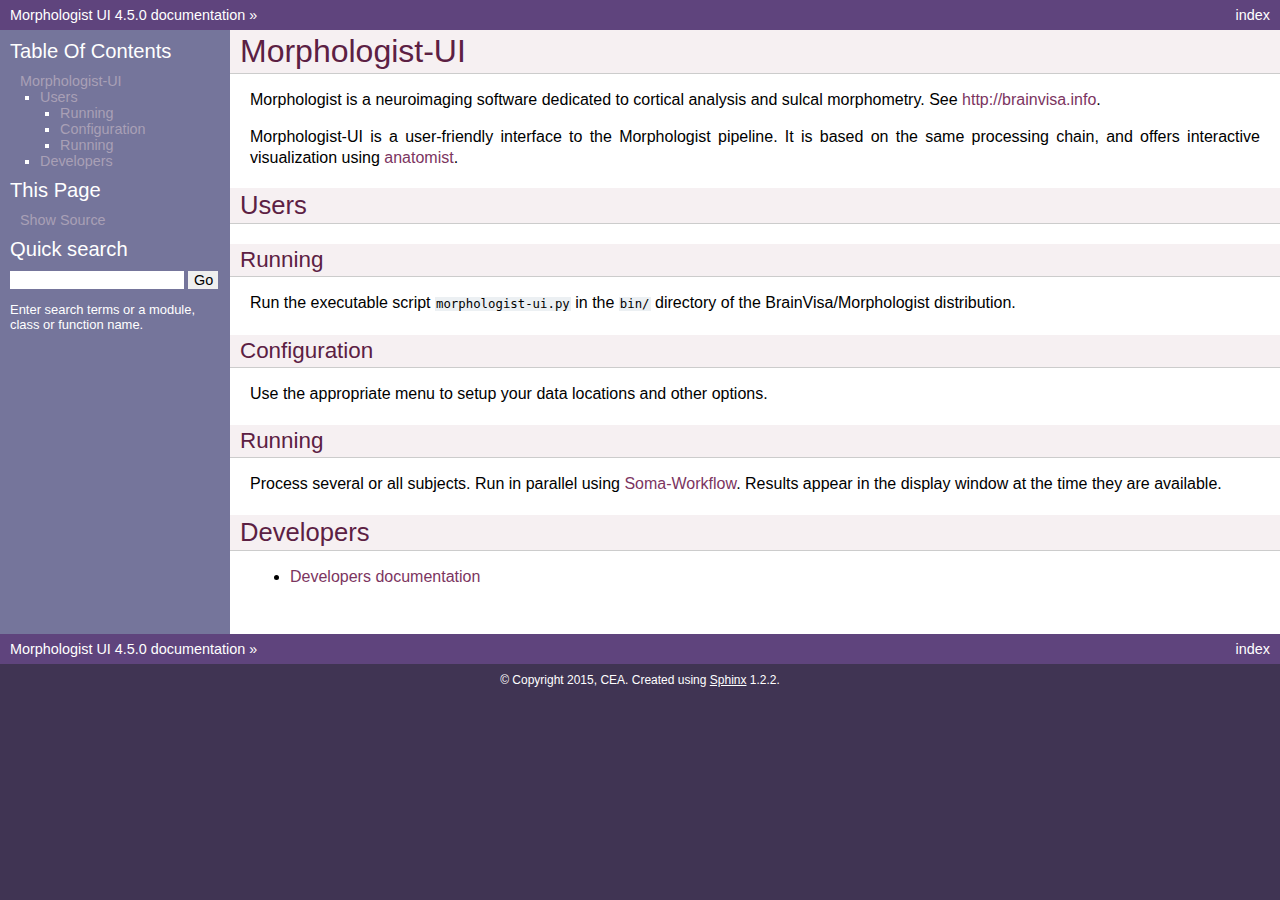
<file: index.html>
<!DOCTYPE html PUBLIC "-//W3C//DTD XHTML 1.0 Transitional//EN"
  "http://www.w3.org/TR/xhtml1/DTD/xhtml1-transitional.dtd">


<html xmlns="http://www.w3.org/1999/xhtml">
  <head>
    <meta http-equiv="Content-Type" content="text/html; charset=utf-8" />
    
    <title>Morphologist-UI &mdash; Morphologist UI 4.5.0 documentation</title>
    
    <link rel="stylesheet" href="_static/custom.css" type="text/css" />
    <link rel="stylesheet" href="_static/pygments.css" type="text/css" />
    
    <script type="text/javascript">
      var DOCUMENTATION_OPTIONS = {
        URL_ROOT:    './',
        VERSION:     '4.5.0',
        COLLAPSE_INDEX: false,
        FILE_SUFFIX: '.html',
        HAS_SOURCE:  true
      };
    </script>
    <script type="text/javascript" src="_static/jquery.js"></script>
    <script type="text/javascript" src="_static/underscore.js"></script>
    <script type="text/javascript" src="_static/doctools.js"></script>
    <link rel="top" title="Morphologist UI 4.5.0 documentation" href="#" /> 
  </head>
  <body>
    <div class="related">
      <h3>Navigation</h3>
      <ul>
        <li class="right" style="margin-right: 10px">
          <a href="genindex.html" title="General Index"
             accesskey="I">index</a></li>
        <li><a href="#">Morphologist UI 4.5.0 documentation</a> &raquo;</li> 
      </ul>
    </div>  

    <div class="document">
      <div class="documentwrapper">
        <div class="bodywrapper">
          <div class="body">
            
  <div class="section" id="morphologist-ui">
<h1>Morphologist-UI<a class="headerlink" href="#morphologist-ui" title="Permalink to this headline">¶</a></h1>
<p>Morphologist is a neuroimaging software dedicated to cortical analysis and sulcal morphometry. See <a class="reference external" href="http://brainvisa.info">http://brainvisa.info</a>.</p>
<p>Morphologist-UI is a user-friendly interface to the Morphologist pipeline. It is based on the same processing chain, and offers interactive visualization using <a class="reference external" href="http://brainvisa.info">anatomist</a>.</p>
<div class="section" id="users">
<h2>Users<a class="headerlink" href="#users" title="Permalink to this headline">¶</a></h2>
<div class="section" id="running">
<h3>Running<a class="headerlink" href="#running" title="Permalink to this headline">¶</a></h3>
<p>Run the executable script <tt class="docutils literal"><span class="pre">morphologist-ui.py</span></tt> in the <tt class="docutils literal"><span class="pre">bin/</span></tt> directory of the BrainVisa/Morphologist distribution.</p>
</div>
<div class="section" id="configuration">
<h3>Configuration<a class="headerlink" href="#configuration" title="Permalink to this headline">¶</a></h3>
<p>Use the appropriate menu to setup your data locations and other options.</p>
</div>
<div class="section" id="id1">
<h3>Running<a class="headerlink" href="#id1" title="Permalink to this headline">¶</a></h3>
<p>Process several or all subjects. Run in parallel using <a class="reference external" href="../../soma-workflow-2.7/sphinx/index.html">Soma-Workflow</a>.
Results appear in the display window at the time they are available.</p>
</div>
</div>
<div class="section" id="developers">
<h2>Developers<a class="headerlink" href="#developers" title="Permalink to this headline">¶</a></h2>
<ul class="simple">
<li><a class="reference external" href="dev_doc/index.html">Developers documentation</a></li>
</ul>
<div class="toctree-wrapper compound">
</div>
</div>
</div>


          </div>
        </div>
      </div>
      <div class="sphinxsidebar">
        <div class="sphinxsidebarwrapper">
  <h3><a href="#">Table Of Contents</a></h3>
  <ul>
<li><a class="reference internal" href="#">Morphologist-UI</a><ul>
<li><a class="reference internal" href="#users">Users</a><ul>
<li><a class="reference internal" href="#running">Running</a></li>
<li><a class="reference internal" href="#configuration">Configuration</a></li>
<li><a class="reference internal" href="#id1">Running</a></li>
</ul>
</li>
<li><a class="reference internal" href="#developers">Developers</a></li>
</ul>
</li>
</ul>

  <h3>This Page</h3>
  <ul class="this-page-menu">
    <li><a href="_sources/index.txt"
           rel="nofollow">Show Source</a></li>
  </ul>
<div id="searchbox" style="display: none">
  <h3>Quick search</h3>
    <form class="search" action="search.html" method="get">
      <input type="text" name="q" />
      <input type="submit" value="Go" />
      <input type="hidden" name="check_keywords" value="yes" />
      <input type="hidden" name="area" value="default" />
    </form>
    <p class="searchtip" style="font-size: 90%">
    Enter search terms or a module, class or function name.
    </p>
</div>
<script type="text/javascript">$('#searchbox').show(0);</script>
        </div>
      </div>
      <div class="clearer"></div>
    </div>
    <div class="related">
      <h3>Navigation</h3>
      <ul>
        <li class="right" style="margin-right: 10px">
          <a href="genindex.html" title="General Index"
             >index</a></li>
        <li><a href="#">Morphologist UI 4.5.0 documentation</a> &raquo;</li> 
      </ul>
    </div>
    <div class="footer">
        &copy; Copyright 2015, CEA.
      Created using <a href="http://sphinx-doc.org/">Sphinx</a> 1.2.2.
    </div>
  </body>
</html>
</file>
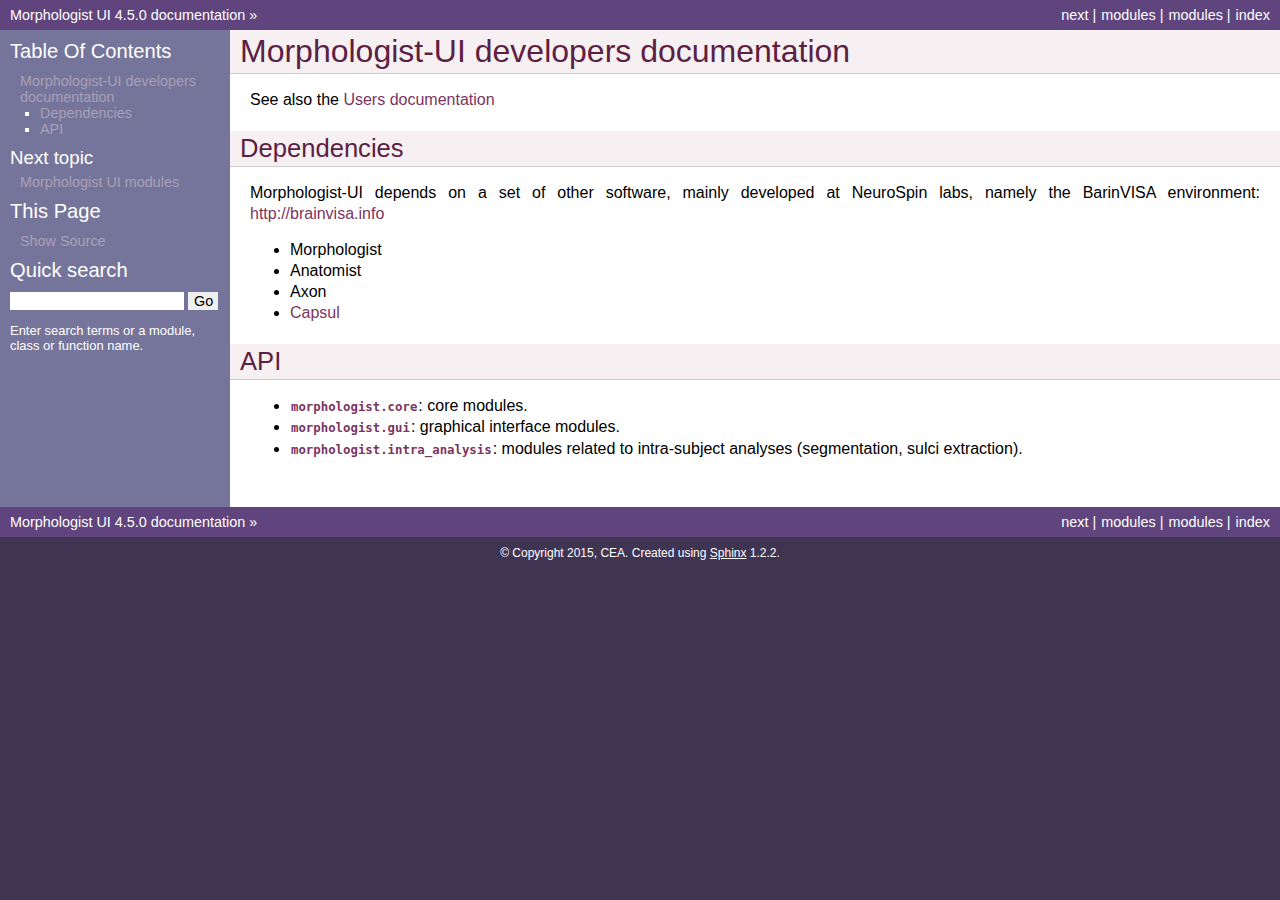
<file: dev_doc/index.html>
<!DOCTYPE html PUBLIC "-//W3C//DTD XHTML 1.0 Transitional//EN"
  "http://www.w3.org/TR/xhtml1/DTD/xhtml1-transitional.dtd">


<html xmlns="http://www.w3.org/1999/xhtml">
  <head>
    <meta http-equiv="Content-Type" content="text/html; charset=utf-8" />
    
    <title>Morphologist-UI developers documentation &mdash; Morphologist UI 4.5.0 documentation</title>
    
    <link rel="stylesheet" href="_static/custom.css" type="text/css" />
    <link rel="stylesheet" href="_static/pygments.css" type="text/css" />
    
    <script type="text/javascript">
      var DOCUMENTATION_OPTIONS = {
        URL_ROOT:    './',
        VERSION:     '4.5.0',
        COLLAPSE_INDEX: false,
        FILE_SUFFIX: '.html',
        HAS_SOURCE:  true
      };
    </script>
    <script type="text/javascript" src="_static/jquery.js"></script>
    <script type="text/javascript" src="_static/underscore.js"></script>
    <script type="text/javascript" src="_static/doctools.js"></script>
    <link rel="top" title="Morphologist UI 4.5.0 documentation" href="#" />
    <link rel="next" title="Morphologist UI modules" href="core_api.html" /> 
  </head>
  <body>
    <div class="related">
      <h3>Navigation</h3>
      <ul>
        <li class="right" style="margin-right: 10px">
          <a href="genindex.html" title="General Index"
             accesskey="I">index</a></li>
        <li class="right" >
          <a href="py-modindex.html" title="Python Module Index"
             >modules</a> |</li>
        <li class="right" >
          <a href="np-modindex.html" title="Python Module Index"
             >modules</a> |</li>
        <li class="right" >
          <a href="core_api.html" title="Morphologist UI modules"
             accesskey="N">next</a> |</li>
        <li><a href="#">Morphologist UI 4.5.0 documentation</a> &raquo;</li> 
      </ul>
    </div>  

    <div class="document">
      <div class="documentwrapper">
        <div class="bodywrapper">
          <div class="body">
            
  <div class="section" id="morphologist-ui-developers-documentation">
<h1>Morphologist-UI developers documentation<a class="headerlink" href="#morphologist-ui-developers-documentation" title="Permalink to this headline">¶</a></h1>
<p>See also the <a class="reference external" href="../index.html">Users documentation</a></p>
<div class="section" id="dependencies">
<h2>Dependencies<a class="headerlink" href="#dependencies" title="Permalink to this headline">¶</a></h2>
<p>Morphologist-UI depends on a set of other software, mainly developed at NeuroSpin labs, namely the BarinVISA environment: <a class="reference external" href="http://brainvisa.info">http://brainvisa.info</a></p>
<ul class="simple">
<li>Morphologist</li>
<li>Anatomist</li>
<li>Axon</li>
<li><a class="reference external" href="https://github.com/neurospin/capsul">Capsul</a></li>
</ul>
</div>
<div class="section" id="api">
<h2>API<a class="headerlink" href="#api" title="Permalink to this headline">¶</a></h2>
<ul class="simple">
<li><a class="reference internal" href="core_api.html#module-morphologist.core" title="morphologist.core"><tt class="xref py py-mod docutils literal"><span class="pre">morphologist.core</span></tt></a>: core modules.</li>
<li><a class="reference internal" href="core_api.html#module-morphologist.gui" title="morphologist.gui"><tt class="xref py py-mod docutils literal"><span class="pre">morphologist.gui</span></tt></a>: graphical interface modules.</li>
<li><a class="reference internal" href="core_api.html#module-morphologist.intra_analysis" title="morphologist.intra_analysis"><tt class="xref py py-mod docutils literal"><span class="pre">morphologist.intra_analysis</span></tt></a>: modules related to intra-subject analyses (segmentation, sulci extraction).</li>
</ul>
<div class="toctree-wrapper compound">
</div>
</div>
</div>


          </div>
        </div>
      </div>
      <div class="sphinxsidebar">
        <div class="sphinxsidebarwrapper">
  <h3><a href="#">Table Of Contents</a></h3>
  <ul>
<li><a class="reference internal" href="#">Morphologist-UI developers documentation</a><ul>
<li><a class="reference internal" href="#dependencies">Dependencies</a></li>
<li><a class="reference internal" href="#api">API</a></li>
</ul>
</li>
</ul>

  <h4>Next topic</h4>
  <p class="topless"><a href="core_api.html"
                        title="next chapter">Morphologist UI modules</a></p>
  <h3>This Page</h3>
  <ul class="this-page-menu">
    <li><a href="_sources/index.txt"
           rel="nofollow">Show Source</a></li>
  </ul>
<div id="searchbox" style="display: none">
  <h3>Quick search</h3>
    <form class="search" action="search.html" method="get">
      <input type="text" name="q" />
      <input type="submit" value="Go" />
      <input type="hidden" name="check_keywords" value="yes" />
      <input type="hidden" name="area" value="default" />
    </form>
    <p class="searchtip" style="font-size: 90%">
    Enter search terms or a module, class or function name.
    </p>
</div>
<script type="text/javascript">$('#searchbox').show(0);</script>
        </div>
      </div>
      <div class="clearer"></div>
    </div>
    <div class="related">
      <h3>Navigation</h3>
      <ul>
        <li class="right" style="margin-right: 10px">
          <a href="genindex.html" title="General Index"
             >index</a></li>
        <li class="right" >
          <a href="py-modindex.html" title="Python Module Index"
             >modules</a> |</li>
        <li class="right" >
          <a href="np-modindex.html" title="Python Module Index"
             >modules</a> |</li>
        <li class="right" >
          <a href="core_api.html" title="Morphologist UI modules"
             >next</a> |</li>
        <li><a href="#">Morphologist UI 4.5.0 documentation</a> &raquo;</li> 
      </ul>
    </div>
    <div class="footer">
        &copy; Copyright 2015, CEA.
      Created using <a href="http://sphinx-doc.org/">Sphinx</a> 1.2.2.
    </div>
  </body>
</html>
</file>
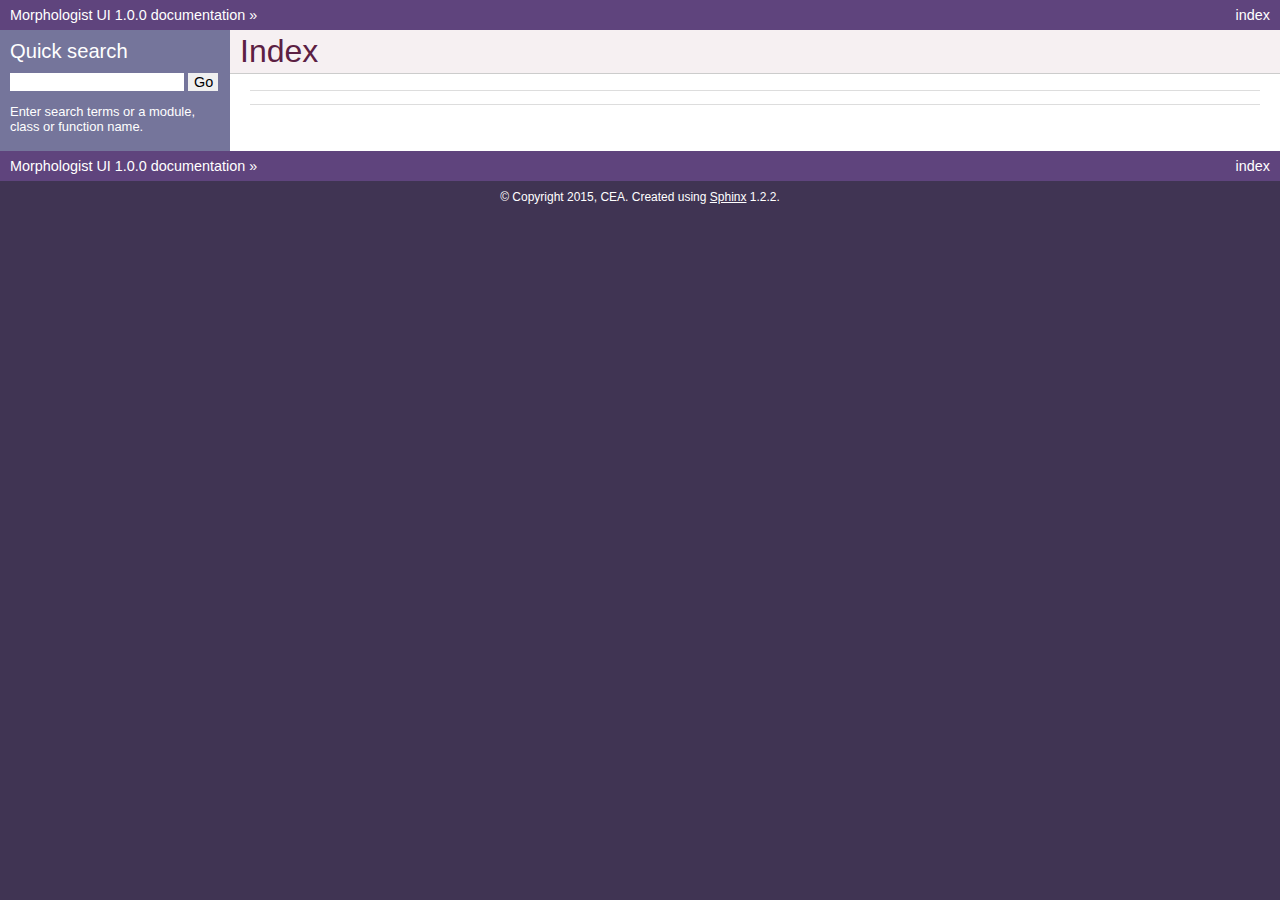
<file: genindex.html>
<!DOCTYPE html PUBLIC "-//W3C//DTD XHTML 1.0 Transitional//EN"
  "http://www.w3.org/TR/xhtml1/DTD/xhtml1-transitional.dtd">


<html xmlns="http://www.w3.org/1999/xhtml">
  <head>
    <meta http-equiv="Content-Type" content="text/html; charset=utf-8" />
    
    <title>Index &mdash; Morphologist UI 1.0.0 documentation</title>
    
    <link rel="stylesheet" href="_static/custom.css" type="text/css" />
    <link rel="stylesheet" href="_static/pygments.css" type="text/css" />
    
    <script type="text/javascript">
      var DOCUMENTATION_OPTIONS = {
        URL_ROOT:    './',
        VERSION:     '1.0.0',
        COLLAPSE_INDEX: false,
        FILE_SUFFIX: '.html',
        HAS_SOURCE:  true
      };
    </script>
    <script type="text/javascript" src="_static/jquery.js"></script>
    <script type="text/javascript" src="_static/underscore.js"></script>
    <script type="text/javascript" src="_static/doctools.js"></script>
    <link rel="top" title="Morphologist UI 1.0.0 documentation" href="index.html" /> 
  </head>
  <body>
    <div class="related">
      <h3>Navigation</h3>
      <ul>
        <li class="right" style="margin-right: 10px">
          <a href="#" title="General Index"
             accesskey="I">index</a></li>
        <li><a href="index.html">Morphologist UI 1.0.0 documentation</a> &raquo;</li> 
      </ul>
    </div>  

    <div class="document">
      <div class="documentwrapper">
        <div class="bodywrapper">
          <div class="body">
            

<h1 id="index">Index</h1>

<div class="genindex-jumpbox">
 
</div>


          </div>
        </div>
      </div>
      <div class="sphinxsidebar">
        <div class="sphinxsidebarwrapper">

   

<div id="searchbox" style="display: none">
  <h3>Quick search</h3>
    <form class="search" action="search.html" method="get">
      <input type="text" name="q" />
      <input type="submit" value="Go" />
      <input type="hidden" name="check_keywords" value="yes" />
      <input type="hidden" name="area" value="default" />
    </form>
    <p class="searchtip" style="font-size: 90%">
    Enter search terms or a module, class or function name.
    </p>
</div>
<script type="text/javascript">$('#searchbox').show(0);</script>
        </div>
      </div>
      <div class="clearer"></div>
    </div>
    <div class="related">
      <h3>Navigation</h3>
      <ul>
        <li class="right" style="margin-right: 10px">
          <a href="#" title="General Index"
             >index</a></li>
        <li><a href="index.html">Morphologist UI 1.0.0 documentation</a> &raquo;</li> 
      </ul>
    </div>
    <div class="footer">
        &copy; Copyright 2015, CEA.
      Created using <a href="http://sphinx-doc.org/">Sphinx</a> 1.2.2.
    </div>
  </body>
</html>
</file>
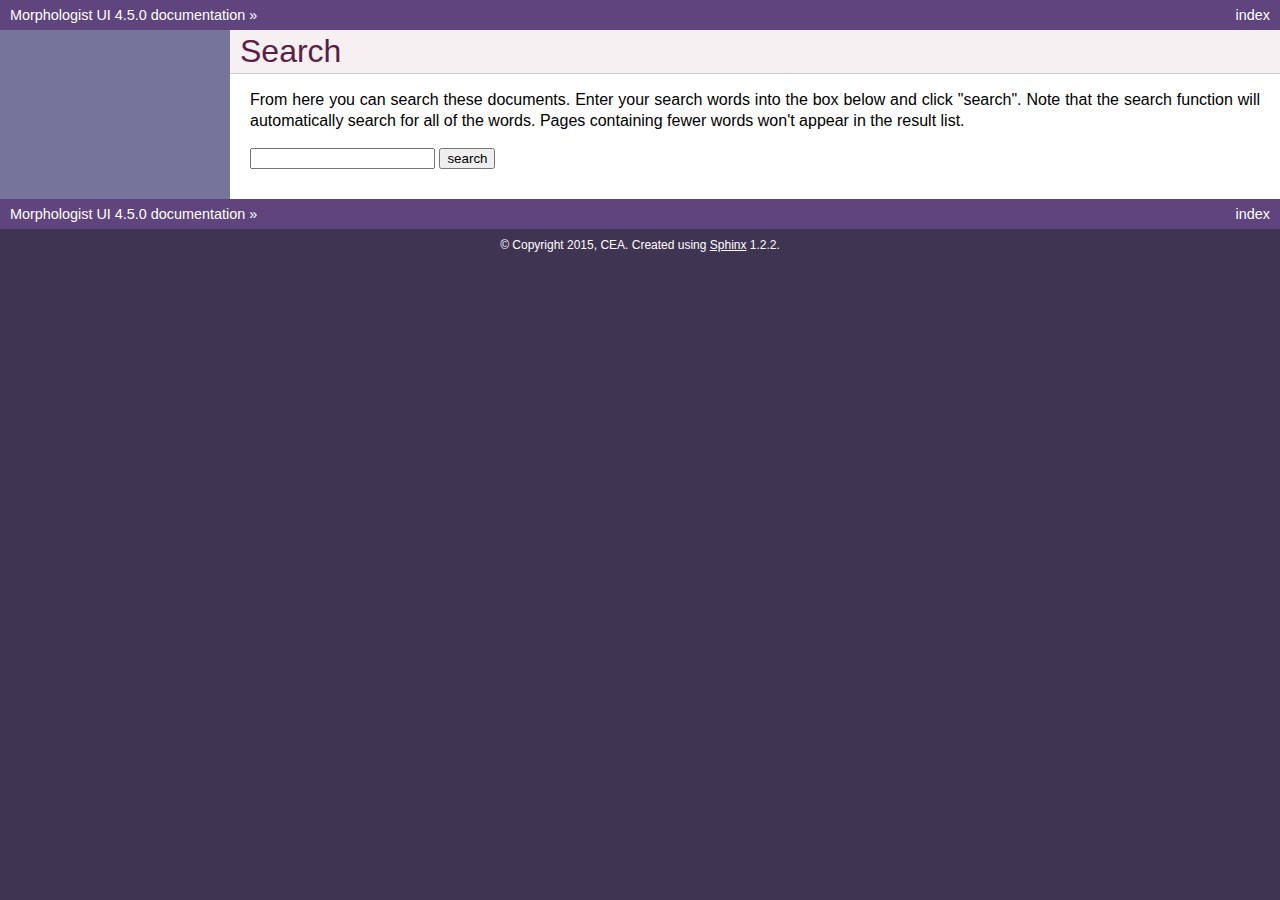
<file: search.html>
<!DOCTYPE html PUBLIC "-//W3C//DTD XHTML 1.0 Transitional//EN"
  "http://www.w3.org/TR/xhtml1/DTD/xhtml1-transitional.dtd">


<html xmlns="http://www.w3.org/1999/xhtml">
  <head>
    <meta http-equiv="Content-Type" content="text/html; charset=utf-8" />
    
    <title>Search &mdash; Morphologist UI 4.5.0 documentation</title>
    
    <link rel="stylesheet" href="_static/custom.css" type="text/css" />
    <link rel="stylesheet" href="_static/pygments.css" type="text/css" />
    
    <script type="text/javascript">
      var DOCUMENTATION_OPTIONS = {
        URL_ROOT:    './',
        VERSION:     '4.5.0',
        COLLAPSE_INDEX: false,
        FILE_SUFFIX: '.html',
        HAS_SOURCE:  true
      };
    </script>
    <script type="text/javascript" src="_static/jquery.js"></script>
    <script type="text/javascript" src="_static/underscore.js"></script>
    <script type="text/javascript" src="_static/doctools.js"></script>
    <script type="text/javascript" src="_static/searchtools.js"></script>
    <link rel="top" title="Morphologist UI 4.5.0 documentation" href="index.html" />
  <script type="text/javascript">
    jQuery(function() { Search.loadIndex("searchindex.js"); });
  </script>
  
  <script type="text/javascript" id="searchindexloader"></script>
   

  </head>
  <body>
    <div class="related">
      <h3>Navigation</h3>
      <ul>
        <li class="right" style="margin-right: 10px">
          <a href="genindex.html" title="General Index"
             accesskey="I">index</a></li>
        <li><a href="index.html">Morphologist UI 4.5.0 documentation</a> &raquo;</li> 
      </ul>
    </div>  

    <div class="document">
      <div class="documentwrapper">
        <div class="bodywrapper">
          <div class="body">
            
  <h1 id="search-documentation">Search</h1>
  <div id="fallback" class="admonition warning">
  <script type="text/javascript">$('#fallback').hide();</script>
  <p>
    Please activate JavaScript to enable the search
    functionality.
  </p>
  </div>
  <p>
    From here you can search these documents. Enter your search
    words into the box below and click "search". Note that the search
    function will automatically search for all of the words. Pages
    containing fewer words won't appear in the result list.
  </p>
  <form action="" method="get">
    <input type="text" name="q" value="" />
    <input type="submit" value="search" />
    <span id="search-progress" style="padding-left: 10px"></span>
  </form>
  
  <div id="search-results">
  
  </div>

          </div>
        </div>
      </div>
      <div class="sphinxsidebar">
        <div class="sphinxsidebarwrapper">
        </div>
      </div>
      <div class="clearer"></div>
    </div>
    <div class="related">
      <h3>Navigation</h3>
      <ul>
        <li class="right" style="margin-right: 10px">
          <a href="genindex.html" title="General Index"
             >index</a></li>
        <li><a href="index.html">Morphologist UI 4.5.0 documentation</a> &raquo;</li> 
      </ul>
    </div>
    <div class="footer">
        &copy; Copyright 2015, CEA.
      Created using <a href="http://sphinx-doc.org/">Sphinx</a> 1.2.2.
    </div>
  </body>
</html>
</file>
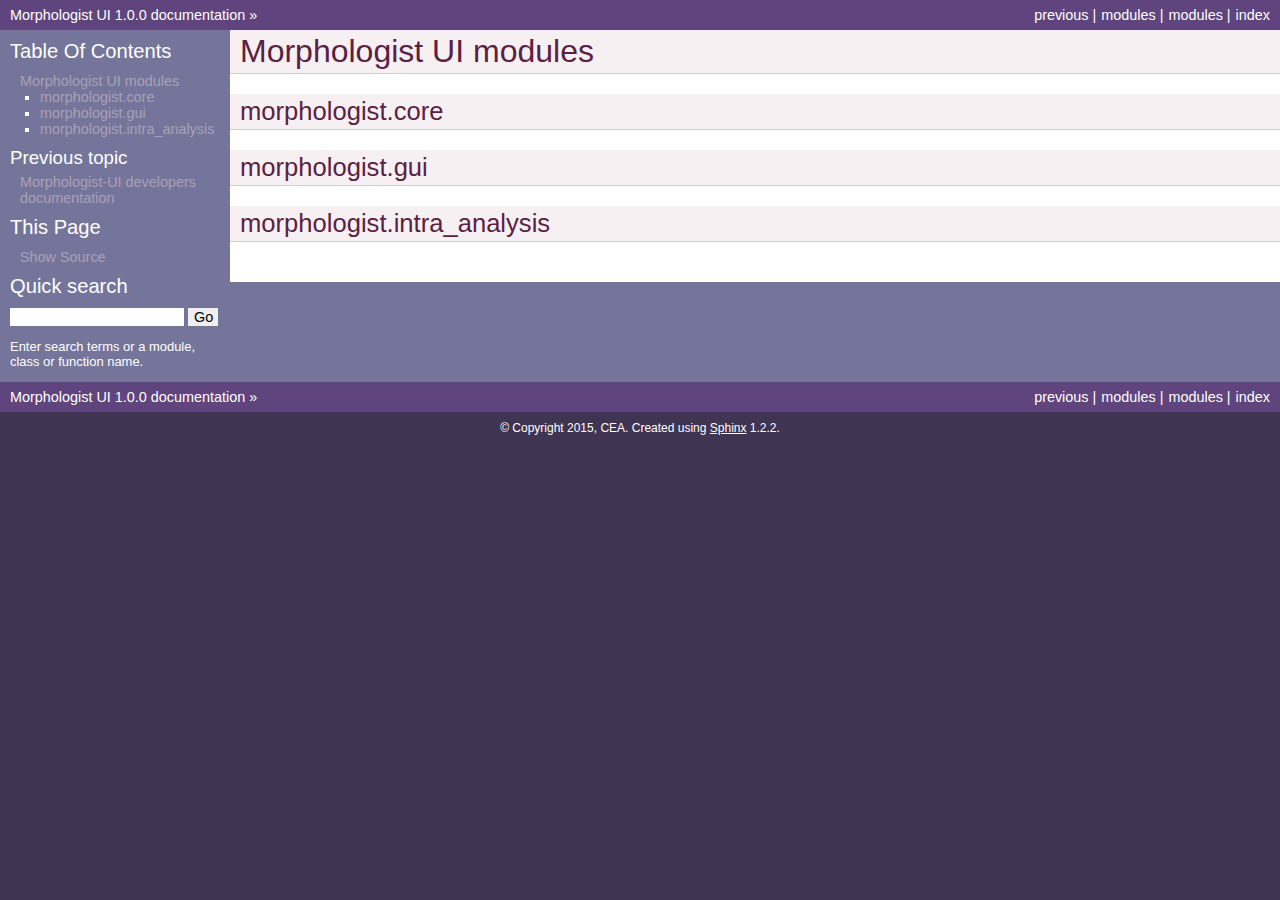
<file: dev_doc/core_api.html>
<!DOCTYPE html PUBLIC "-//W3C//DTD XHTML 1.0 Transitional//EN"
  "http://www.w3.org/TR/xhtml1/DTD/xhtml1-transitional.dtd">


<html xmlns="http://www.w3.org/1999/xhtml">
  <head>
    <meta http-equiv="Content-Type" content="text/html; charset=utf-8" />
    
    <title>Morphologist UI modules &mdash; Morphologist UI 1.0.0 documentation</title>
    
    <link rel="stylesheet" href="_static/custom.css" type="text/css" />
    <link rel="stylesheet" href="_static/pygments.css" type="text/css" />
    
    <script type="text/javascript">
      var DOCUMENTATION_OPTIONS = {
        URL_ROOT:    './',
        VERSION:     '1.0.0',
        COLLAPSE_INDEX: false,
        FILE_SUFFIX: '.html',
        HAS_SOURCE:  true
      };
    </script>
    <script type="text/javascript" src="_static/jquery.js"></script>
    <script type="text/javascript" src="_static/underscore.js"></script>
    <script type="text/javascript" src="_static/doctools.js"></script>
    <link rel="top" title="Morphologist UI 1.0.0 documentation" href="index.html" />
    <link rel="prev" title="Morphologist-UI developers documentation" href="index.html" /> 
  </head>
  <body>
    <div class="related">
      <h3>Navigation</h3>
      <ul>
        <li class="right" style="margin-right: 10px">
          <a href="genindex.html" title="General Index"
             accesskey="I">index</a></li>
        <li class="right" >
          <a href="py-modindex.html" title="Python Module Index"
             >modules</a> |</li>
        <li class="right" >
          <a href="np-modindex.html" title="Python Module Index"
             >modules</a> |</li>
        <li class="right" >
          <a href="index.html" title="Morphologist-UI developers documentation"
             accesskey="P">previous</a> |</li>
        <li><a href="index.html">Morphologist UI 1.0.0 documentation</a> &raquo;</li> 
      </ul>
    </div>  

    <div class="document">
      <div class="documentwrapper">
        <div class="bodywrapper">
          <div class="body">
            
  <div class="section" id="morphologist-ui-modules">
<h1>Morphologist UI modules<a class="headerlink" href="#morphologist-ui-modules" title="Permalink to this headline">¶</a></h1>
<div class="section" id="module-morphologist.core">
<span id="morphologist-core"></span><h2>morphologist.core<a class="headerlink" href="#module-morphologist.core" title="Permalink to this headline">¶</a></h2>
</div>
<div class="section" id="module-morphologist.gui">
<span id="morphologist-gui"></span><h2>morphologist.gui<a class="headerlink" href="#module-morphologist.gui" title="Permalink to this headline">¶</a></h2>
</div>
<div class="section" id="module-morphologist.intra_analysis">
<span id="morphologist-intra-analysis"></span><h2>morphologist.intra_analysis<a class="headerlink" href="#module-morphologist.intra_analysis" title="Permalink to this headline">¶</a></h2>
</div>
</div>


          </div>
        </div>
      </div>
      <div class="sphinxsidebar">
        <div class="sphinxsidebarwrapper">
  <h3><a href="index.html">Table Of Contents</a></h3>
  <ul>
<li><a class="reference internal" href="#">Morphologist UI modules</a><ul>
<li><a class="reference internal" href="#module-morphologist.core">morphologist.core</a></li>
<li><a class="reference internal" href="#module-morphologist.gui">morphologist.gui</a></li>
<li><a class="reference internal" href="#module-morphologist.intra_analysis">morphologist.intra_analysis</a></li>
</ul>
</li>
</ul>

  <h4>Previous topic</h4>
  <p class="topless"><a href="index.html"
                        title="previous chapter">Morphologist-UI developers documentation</a></p>
  <h3>This Page</h3>
  <ul class="this-page-menu">
    <li><a href="_sources/core_api.txt"
           rel="nofollow">Show Source</a></li>
  </ul>
<div id="searchbox" style="display: none">
  <h3>Quick search</h3>
    <form class="search" action="search.html" method="get">
      <input type="text" name="q" />
      <input type="submit" value="Go" />
      <input type="hidden" name="check_keywords" value="yes" />
      <input type="hidden" name="area" value="default" />
    </form>
    <p class="searchtip" style="font-size: 90%">
    Enter search terms or a module, class or function name.
    </p>
</div>
<script type="text/javascript">$('#searchbox').show(0);</script>
        </div>
      </div>
      <div class="clearer"></div>
    </div>
    <div class="related">
      <h3>Navigation</h3>
      <ul>
        <li class="right" style="margin-right: 10px">
          <a href="genindex.html" title="General Index"
             >index</a></li>
        <li class="right" >
          <a href="py-modindex.html" title="Python Module Index"
             >modules</a> |</li>
        <li class="right" >
          <a href="np-modindex.html" title="Python Module Index"
             >modules</a> |</li>
        <li class="right" >
          <a href="index.html" title="Morphologist-UI developers documentation"
             >previous</a> |</li>
        <li><a href="index.html">Morphologist UI 1.0.0 documentation</a> &raquo;</li> 
      </ul>
    </div>
    <div class="footer">
        &copy; Copyright 2015, CEA.
      Created using <a href="http://sphinx-doc.org/">Sphinx</a> 1.2.2.
    </div>
  </body>
</html>
</file>
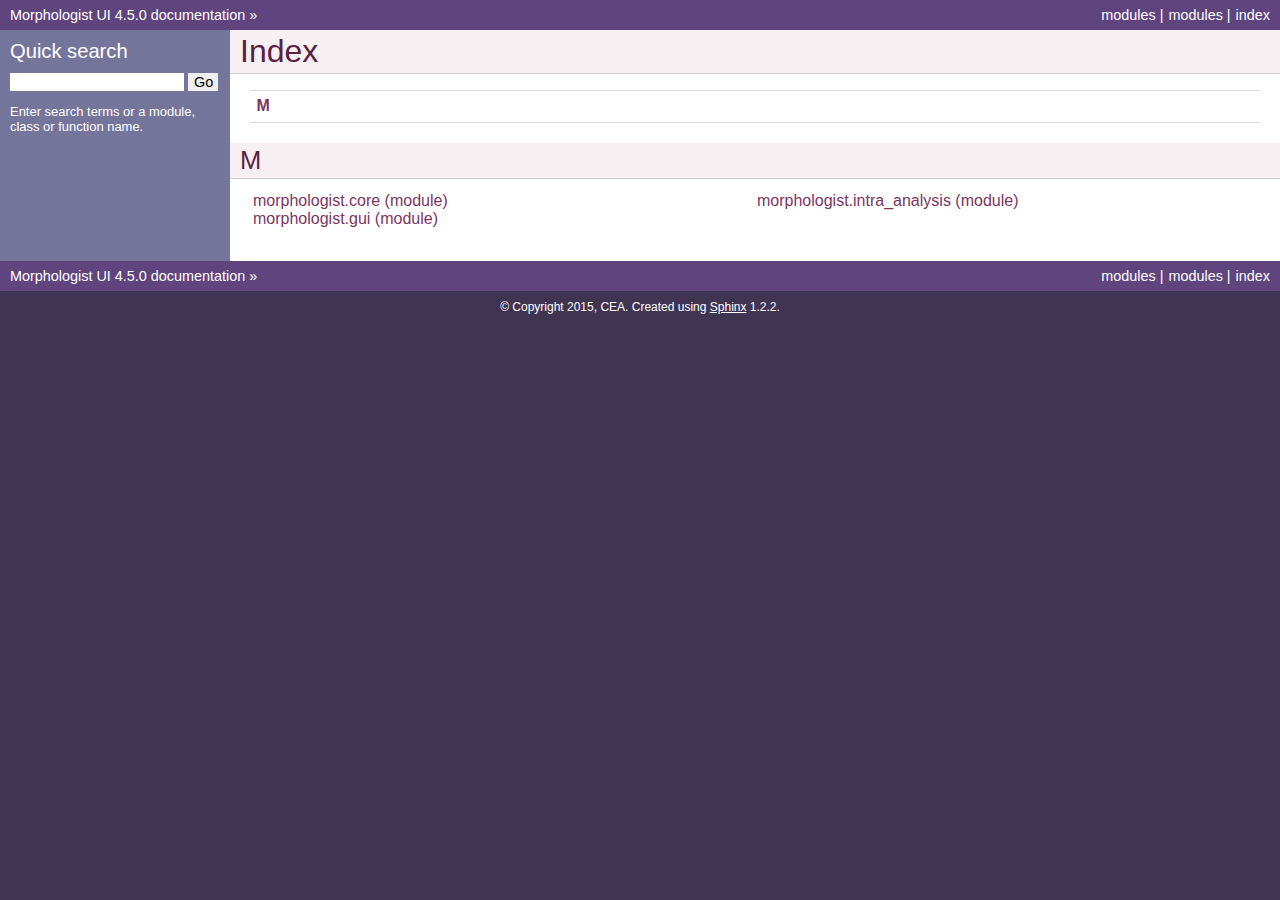
<file: dev_doc/genindex.html>
<!DOCTYPE html PUBLIC "-//W3C//DTD XHTML 1.0 Transitional//EN"
  "http://www.w3.org/TR/xhtml1/DTD/xhtml1-transitional.dtd">


<html xmlns="http://www.w3.org/1999/xhtml">
  <head>
    <meta http-equiv="Content-Type" content="text/html; charset=utf-8" />
    
    <title>Index &mdash; Morphologist UI 4.5.0 documentation</title>
    
    <link rel="stylesheet" href="_static/custom.css" type="text/css" />
    <link rel="stylesheet" href="_static/pygments.css" type="text/css" />
    
    <script type="text/javascript">
      var DOCUMENTATION_OPTIONS = {
        URL_ROOT:    './',
        VERSION:     '4.5.0',
        COLLAPSE_INDEX: false,
        FILE_SUFFIX: '.html',
        HAS_SOURCE:  true
      };
    </script>
    <script type="text/javascript" src="_static/jquery.js"></script>
    <script type="text/javascript" src="_static/underscore.js"></script>
    <script type="text/javascript" src="_static/doctools.js"></script>
    <link rel="top" title="Morphologist UI 4.5.0 documentation" href="index.html" /> 
  </head>
  <body>
    <div class="related">
      <h3>Navigation</h3>
      <ul>
        <li class="right" style="margin-right: 10px">
          <a href="#" title="General Index"
             accesskey="I">index</a></li>
        <li class="right" >
          <a href="py-modindex.html" title="Python Module Index"
             >modules</a> |</li>
        <li class="right" >
          <a href="np-modindex.html" title="Python Module Index"
             >modules</a> |</li>
        <li><a href="index.html">Morphologist UI 4.5.0 documentation</a> &raquo;</li> 
      </ul>
    </div>  

    <div class="document">
      <div class="documentwrapper">
        <div class="bodywrapper">
          <div class="body">
            

<h1 id="index">Index</h1>

<div class="genindex-jumpbox">
 <a href="#M"><strong>M</strong></a>
 
</div>
<h2 id="M">M</h2>
<table style="width: 100%" class="indextable genindextable"><tr>
  <td style="width: 33%" valign="top"><dl>
      
  <dt><a href="core_api.html#module-morphologist.core">morphologist.core (module)</a>
  </dt>

      
  <dt><a href="core_api.html#module-morphologist.gui">morphologist.gui (module)</a>
  </dt>

  </dl></td>
  <td style="width: 33%" valign="top"><dl>
      
  <dt><a href="core_api.html#module-morphologist.intra_analysis">morphologist.intra_analysis (module)</a>
  </dt>

  </dl></td>
</tr></table>



          </div>
        </div>
      </div>
      <div class="sphinxsidebar">
        <div class="sphinxsidebarwrapper">

   

<div id="searchbox" style="display: none">
  <h3>Quick search</h3>
    <form class="search" action="search.html" method="get">
      <input type="text" name="q" />
      <input type="submit" value="Go" />
      <input type="hidden" name="check_keywords" value="yes" />
      <input type="hidden" name="area" value="default" />
    </form>
    <p class="searchtip" style="font-size: 90%">
    Enter search terms or a module, class or function name.
    </p>
</div>
<script type="text/javascript">$('#searchbox').show(0);</script>
        </div>
      </div>
      <div class="clearer"></div>
    </div>
    <div class="related">
      <h3>Navigation</h3>
      <ul>
        <li class="right" style="margin-right: 10px">
          <a href="#" title="General Index"
             >index</a></li>
        <li class="right" >
          <a href="py-modindex.html" title="Python Module Index"
             >modules</a> |</li>
        <li class="right" >
          <a href="np-modindex.html" title="Python Module Index"
             >modules</a> |</li>
        <li><a href="index.html">Morphologist UI 4.5.0 documentation</a> &raquo;</li> 
      </ul>
    </div>
    <div class="footer">
        &copy; Copyright 2015, CEA.
      Created using <a href="http://sphinx-doc.org/">Sphinx</a> 1.2.2.
    </div>
  </body>
</html>
</file>
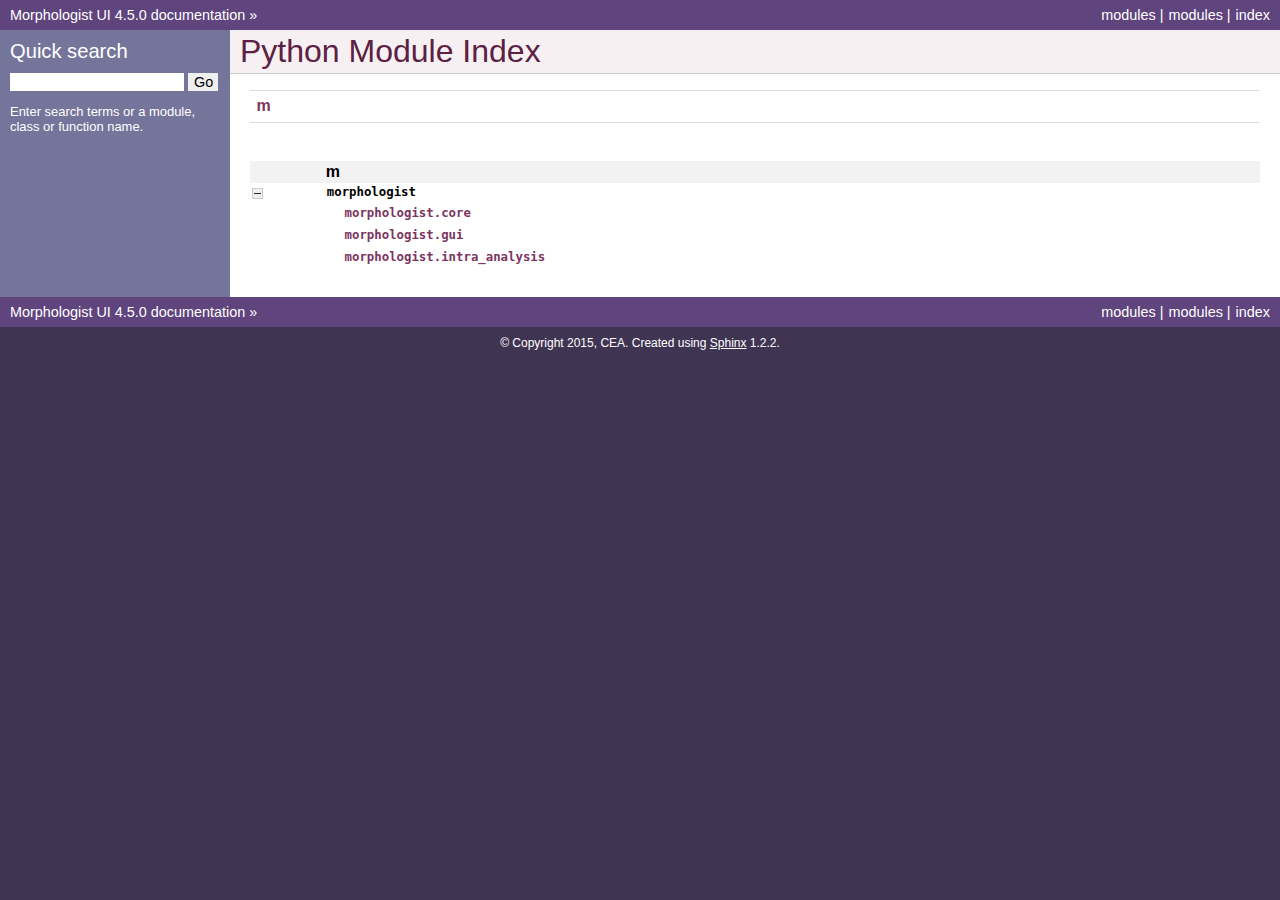
<file: dev_doc/np-modindex.html>
<!DOCTYPE html PUBLIC "-//W3C//DTD XHTML 1.0 Transitional//EN"
  "http://www.w3.org/TR/xhtml1/DTD/xhtml1-transitional.dtd">


<html xmlns="http://www.w3.org/1999/xhtml">
  <head>
    <meta http-equiv="Content-Type" content="text/html; charset=utf-8" />
    
    <title>Python Module Index &mdash; Morphologist UI 4.5.0 documentation</title>
    
    <link rel="stylesheet" href="_static/custom.css" type="text/css" />
    <link rel="stylesheet" href="_static/pygments.css" type="text/css" />
    
    <script type="text/javascript">
      var DOCUMENTATION_OPTIONS = {
        URL_ROOT:    './',
        VERSION:     '4.5.0',
        COLLAPSE_INDEX: false,
        FILE_SUFFIX: '.html',
        HAS_SOURCE:  true
      };
    </script>
    <script type="text/javascript" src="_static/jquery.js"></script>
    <script type="text/javascript" src="_static/underscore.js"></script>
    <script type="text/javascript" src="_static/doctools.js"></script>
    <link rel="top" title="Morphologist UI 4.5.0 documentation" href="index.html" />
 


  </head>
  <body>
    <div class="related">
      <h3>Navigation</h3>
      <ul>
        <li class="right" style="margin-right: 10px">
          <a href="genindex.html" title="General Index"
             accesskey="I">index</a></li>
        <li class="right" >
          <a href="py-modindex.html" title="Python Module Index"
             >modules</a> |</li>
        <li class="right" >
          <a href="#" title="Python Module Index"
             >modules</a> |</li>
        <li><a href="index.html">Morphologist UI 4.5.0 documentation</a> &raquo;</li> 
      </ul>
    </div>  

    <div class="document">
      <div class="documentwrapper">
        <div class="bodywrapper">
          <div class="body">
            

   <h1>Python Module Index</h1>

   <div class="modindex-jumpbox">
   <a href="#cap-m"><strong>m</strong></a>
   </div>

   <table class="indextable modindextable" cellspacing="0" cellpadding="2">
     <tr class="pcap"><td></td><td>&nbsp;</td><td></td></tr>
     <tr class="cap" id="cap-m"><td></td><td>
       <strong>m</strong></td><td></td></tr>
     <tr>
       <td><img src="_static/minus.png" class="toggler"
              id="toggle-1" style="display: none" alt="-" /></td>
       <td>
       <tt class="xref">morphologist</tt></td><td>
       <em></em></td></tr>
     <tr class="cg-1">
       <td></td>
       <td>&nbsp;&nbsp;&nbsp;
       <a href="core_api.html#module-morphologist.core"><tt class="xref">morphologist.core</tt></a></td><td>
       <em></em></td></tr>
     <tr class="cg-1">
       <td></td>
       <td>&nbsp;&nbsp;&nbsp;
       <a href="core_api.html#module-morphologist.gui"><tt class="xref">morphologist.gui</tt></a></td><td>
       <em></em></td></tr>
     <tr class="cg-1">
       <td></td>
       <td>&nbsp;&nbsp;&nbsp;
       <a href="core_api.html#module-morphologist.intra_analysis"><tt class="xref">morphologist.intra_analysis</tt></a></td><td>
       <em></em></td></tr>
   </table>


          </div>
        </div>
      </div>
      <div class="sphinxsidebar">
        <div class="sphinxsidebarwrapper">
<div id="searchbox" style="display: none">
  <h3>Quick search</h3>
    <form class="search" action="search.html" method="get">
      <input type="text" name="q" />
      <input type="submit" value="Go" />
      <input type="hidden" name="check_keywords" value="yes" />
      <input type="hidden" name="area" value="default" />
    </form>
    <p class="searchtip" style="font-size: 90%">
    Enter search terms or a module, class or function name.
    </p>
</div>
<script type="text/javascript">$('#searchbox').show(0);</script>
        </div>
      </div>
      <div class="clearer"></div>
    </div>
    <div class="related">
      <h3>Navigation</h3>
      <ul>
        <li class="right" style="margin-right: 10px">
          <a href="genindex.html" title="General Index"
             >index</a></li>
        <li class="right" >
          <a href="py-modindex.html" title="Python Module Index"
             >modules</a> |</li>
        <li class="right" >
          <a href="#" title="Python Module Index"
             >modules</a> |</li>
        <li><a href="index.html">Morphologist UI 4.5.0 documentation</a> &raquo;</li> 
      </ul>
    </div>
    <div class="footer">
        &copy; Copyright 2015, CEA.
      Created using <a href="http://sphinx-doc.org/">Sphinx</a> 1.2.2.
    </div>
  </body>
</html>
</file>
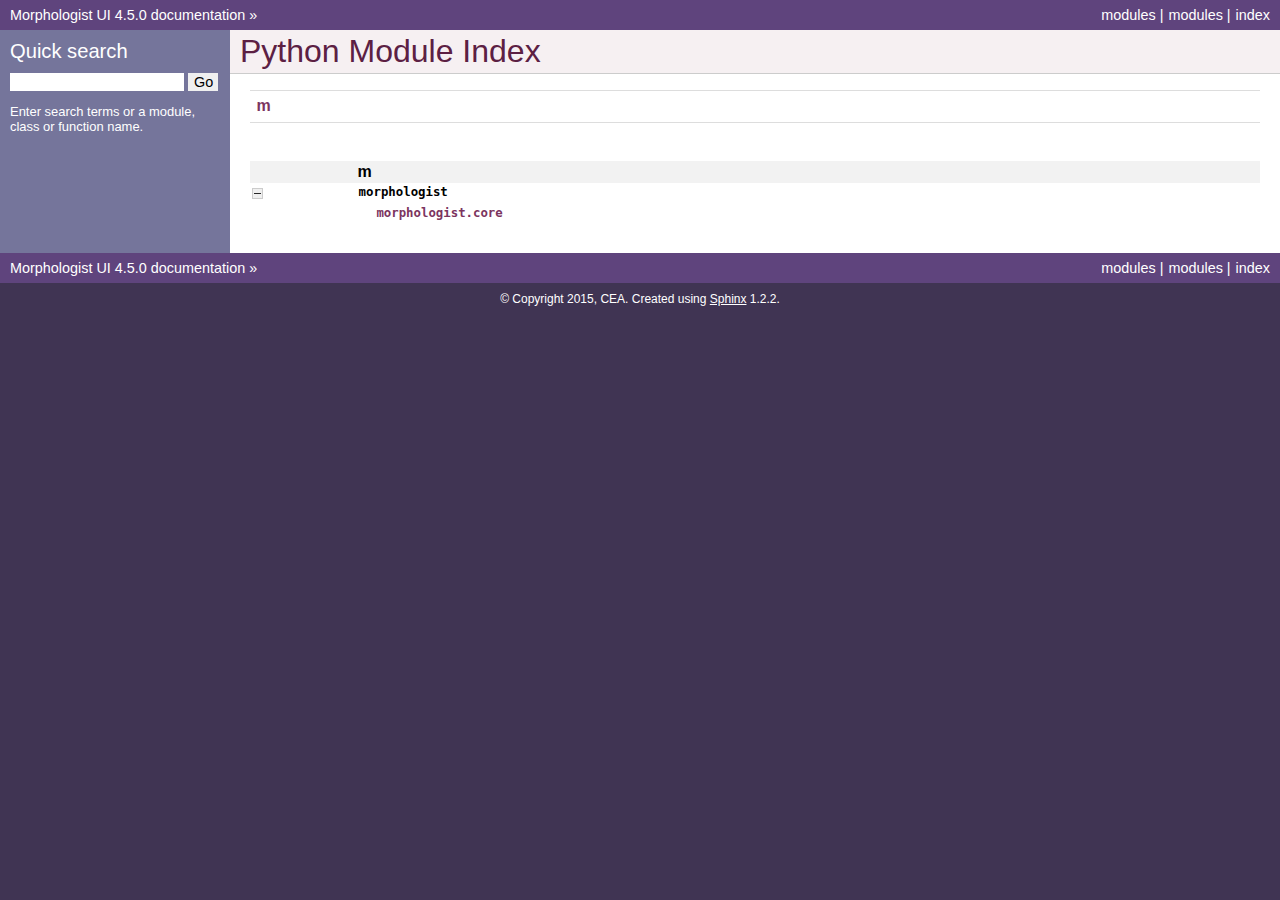
<file: dev_doc/py-modindex.html>
<!DOCTYPE html PUBLIC "-//W3C//DTD XHTML 1.0 Transitional//EN"
  "http://www.w3.org/TR/xhtml1/DTD/xhtml1-transitional.dtd">


<html xmlns="http://www.w3.org/1999/xhtml">
  <head>
    <meta http-equiv="Content-Type" content="text/html; charset=utf-8" />
    
    <title>Python Module Index &mdash; Morphologist UI 4.5.0 documentation</title>
    
    <link rel="stylesheet" href="_static/custom.css" type="text/css" />
    <link rel="stylesheet" href="_static/pygments.css" type="text/css" />
    
    <script type="text/javascript">
      var DOCUMENTATION_OPTIONS = {
        URL_ROOT:    './',
        VERSION:     '4.5.0',
        COLLAPSE_INDEX: false,
        FILE_SUFFIX: '.html',
        HAS_SOURCE:  true
      };
    </script>
    <script type="text/javascript" src="_static/jquery.js"></script>
    <script type="text/javascript" src="_static/underscore.js"></script>
    <script type="text/javascript" src="_static/doctools.js"></script>
    <link rel="top" title="Morphologist UI 4.5.0 documentation" href="index.html" />
 


  </head>
  <body>
    <div class="related">
      <h3>Navigation</h3>
      <ul>
        <li class="right" style="margin-right: 10px">
          <a href="genindex.html" title="General Index"
             accesskey="I">index</a></li>
        <li class="right" >
          <a href="#" title="Python Module Index"
             >modules</a> |</li>
        <li class="right" >
          <a href="np-modindex.html" title="Python Module Index"
             >modules</a> |</li>
        <li><a href="index.html">Morphologist UI 4.5.0 documentation</a> &raquo;</li> 
      </ul>
    </div>  

    <div class="document">
      <div class="documentwrapper">
        <div class="bodywrapper">
          <div class="body">
            

   <h1>Python Module Index</h1>

   <div class="modindex-jumpbox">
   <a href="#cap-m"><strong>m</strong></a>
   </div>

   <table class="indextable modindextable" cellspacing="0" cellpadding="2">
     <tr class="pcap"><td></td><td>&nbsp;</td><td></td></tr>
     <tr class="cap" id="cap-m"><td></td><td>
       <strong>m</strong></td><td></td></tr>
     <tr>
       <td><img src="_static/minus.png" class="toggler"
              id="toggle-1" style="display: none" alt="-" /></td>
       <td>
       <tt class="xref">morphologist</tt></td><td>
       <em></em></td></tr>
     <tr class="cg-1">
       <td></td>
       <td>&nbsp;&nbsp;&nbsp;
       <a href="core_api.html#module-morphologist.core"><tt class="xref">morphologist.core</tt></a></td><td>
       <em></em></td></tr>
   </table>


          </div>
        </div>
      </div>
      <div class="sphinxsidebar">
        <div class="sphinxsidebarwrapper">
<div id="searchbox" style="display: none">
  <h3>Quick search</h3>
    <form class="search" action="search.html" method="get">
      <input type="text" name="q" />
      <input type="submit" value="Go" />
      <input type="hidden" name="check_keywords" value="yes" />
      <input type="hidden" name="area" value="default" />
    </form>
    <p class="searchtip" style="font-size: 90%">
    Enter search terms or a module, class or function name.
    </p>
</div>
<script type="text/javascript">$('#searchbox').show(0);</script>
        </div>
      </div>
      <div class="clearer"></div>
    </div>
    <div class="related">
      <h3>Navigation</h3>
      <ul>
        <li class="right" style="margin-right: 10px">
          <a href="genindex.html" title="General Index"
             >index</a></li>
        <li class="right" >
          <a href="#" title="Python Module Index"
             >modules</a> |</li>
        <li class="right" >
          <a href="np-modindex.html" title="Python Module Index"
             >modules</a> |</li>
        <li><a href="index.html">Morphologist UI 4.5.0 documentation</a> &raquo;</li> 
      </ul>
    </div>
    <div class="footer">
        &copy; Copyright 2015, CEA.
      Created using <a href="http://sphinx-doc.org/">Sphinx</a> 1.2.2.
    </div>
  </body>
</html>
</file>
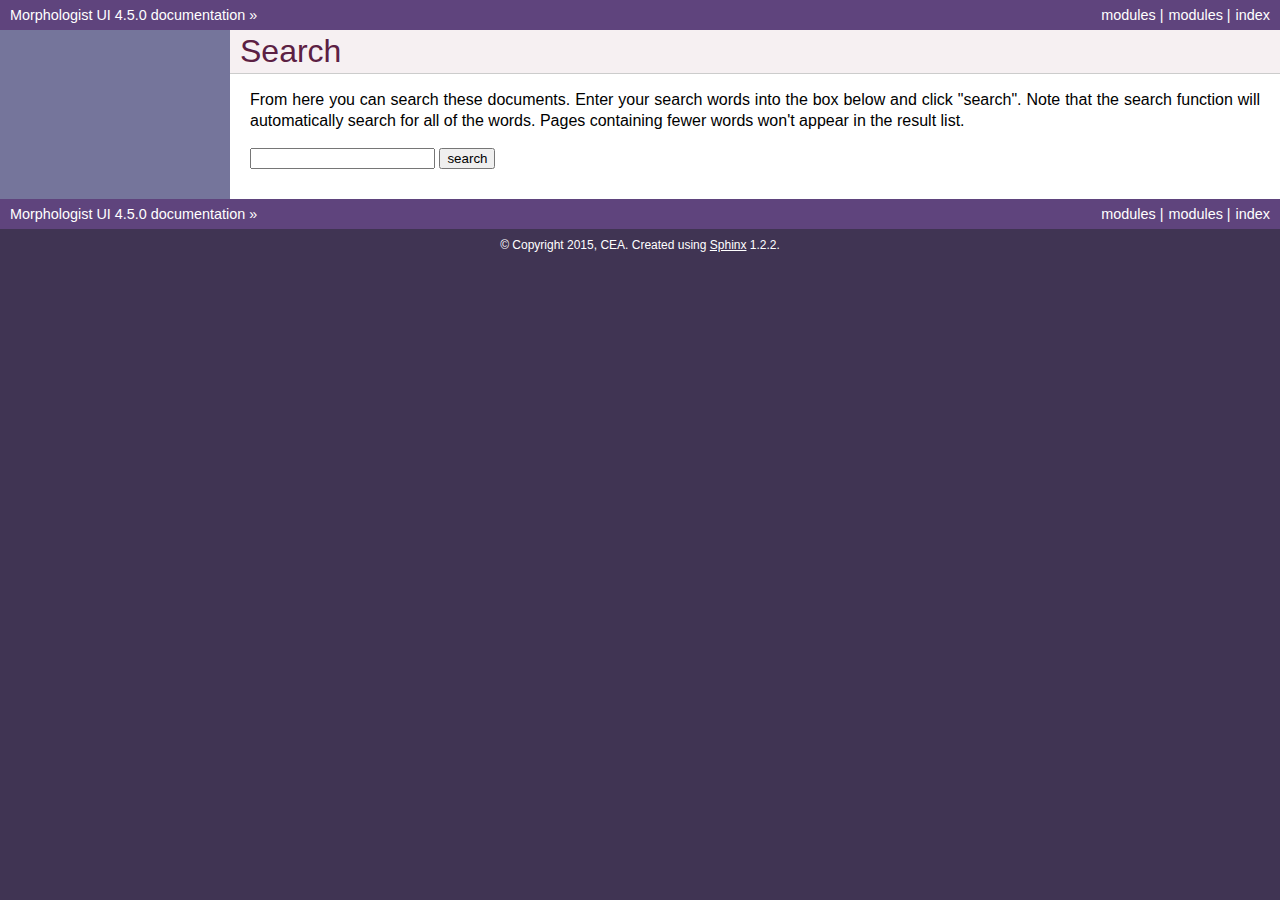
<file: dev_doc/search.html>
<!DOCTYPE html PUBLIC "-//W3C//DTD XHTML 1.0 Transitional//EN"
  "http://www.w3.org/TR/xhtml1/DTD/xhtml1-transitional.dtd">


<html xmlns="http://www.w3.org/1999/xhtml">
  <head>
    <meta http-equiv="Content-Type" content="text/html; charset=utf-8" />
    
    <title>Search &mdash; Morphologist UI 4.5.0 documentation</title>
    
    <link rel="stylesheet" href="_static/custom.css" type="text/css" />
    <link rel="stylesheet" href="_static/pygments.css" type="text/css" />
    
    <script type="text/javascript">
      var DOCUMENTATION_OPTIONS = {
        URL_ROOT:    './',
        VERSION:     '4.5.0',
        COLLAPSE_INDEX: false,
        FILE_SUFFIX: '.html',
        HAS_SOURCE:  true
      };
    </script>
    <script type="text/javascript" src="_static/jquery.js"></script>
    <script type="text/javascript" src="_static/underscore.js"></script>
    <script type="text/javascript" src="_static/doctools.js"></script>
    <script type="text/javascript" src="_static/searchtools.js"></script>
    <link rel="top" title="Morphologist UI 4.5.0 documentation" href="index.html" />
  <script type="text/javascript">
    jQuery(function() { Search.loadIndex("searchindex.js"); });
  </script>
  
  <script type="text/javascript" id="searchindexloader"></script>
   

  </head>
  <body>
    <div class="related">
      <h3>Navigation</h3>
      <ul>
        <li class="right" style="margin-right: 10px">
          <a href="genindex.html" title="General Index"
             accesskey="I">index</a></li>
        <li class="right" >
          <a href="py-modindex.html" title="Python Module Index"
             >modules</a> |</li>
        <li class="right" >
          <a href="np-modindex.html" title="Python Module Index"
             >modules</a> |</li>
        <li><a href="index.html">Morphologist UI 4.5.0 documentation</a> &raquo;</li> 
      </ul>
    </div>  

    <div class="document">
      <div class="documentwrapper">
        <div class="bodywrapper">
          <div class="body">
            
  <h1 id="search-documentation">Search</h1>
  <div id="fallback" class="admonition warning">
  <script type="text/javascript">$('#fallback').hide();</script>
  <p>
    Please activate JavaScript to enable the search
    functionality.
  </p>
  </div>
  <p>
    From here you can search these documents. Enter your search
    words into the box below and click "search". Note that the search
    function will automatically search for all of the words. Pages
    containing fewer words won't appear in the result list.
  </p>
  <form action="" method="get">
    <input type="text" name="q" value="" />
    <input type="submit" value="search" />
    <span id="search-progress" style="padding-left: 10px"></span>
  </form>
  
  <div id="search-results">
  
  </div>

          </div>
        </div>
      </div>
      <div class="sphinxsidebar">
        <div class="sphinxsidebarwrapper">
        </div>
      </div>
      <div class="clearer"></div>
    </div>
    <div class="related">
      <h3>Navigation</h3>
      <ul>
        <li class="right" style="margin-right: 10px">
          <a href="genindex.html" title="General Index"
             >index</a></li>
        <li class="right" >
          <a href="py-modindex.html" title="Python Module Index"
             >modules</a> |</li>
        <li class="right" >
          <a href="np-modindex.html" title="Python Module Index"
             >modules</a> |</li>
        <li><a href="index.html">Morphologist UI 4.5.0 documentation</a> &raquo;</li> 
      </ul>
    </div>
    <div class="footer">
        &copy; Copyright 2015, CEA.
      Created using <a href="http://sphinx-doc.org/">Sphinx</a> 1.2.2.
    </div>
  </body>
</html>
</file>
<file: _static/custom.css>
@import url("default.css");

/* -- page layout ----------------------------------------------------------- */

body {
    background-color: #403453;
    color: #000;
}

div.document {
    background-color: #75759B;
}

div.related {
    background-color: #5F447D;
}

div.sphinxsidebar input {
    border: #db98cc;
}

/* -- hyperlink styles ------------------------------------------------------ */

a {
    color: #7c355f;
}

a:visited {
    color: #7c355f;
}

div.sphinxsidebar a {
    color: #A9A0B6;
}

/* -- body styles ----------------------------------------------------------- */

div.body h1,
div.body h2,
div.body h3,
div.body h4,
div.body h5,
div.body h6 {
    background-color: #f6f0f2;
    color: #5c2043;
}

dl.class dt {
    background-color: #ffe8f0;
    border-bottom: 1px solid #ccc;
    border-top: 1px solid #ccc;
}

dl.method dt {
    background-color: #ffffff;
    border-bottom: none;
    border-top: none;
}

dl.docutils dt {
    background-color: #ffffff;
    border-bottom: none;
    border-top: none;
}

dl.staticmethod dt {
    background-color: #ffffff;
    border-bottom: none;
    border-top: none;
}

dl.data dt {
    background-color: #ffffff;
    border-bottom: none;
    border-top: none;
}

dl.attribute dt {
    background-color: #ffffff;
    border-bottom: none;
    border-top: none;
}

dl.class dt:target, .highlighted {
    background-color: #fb4ee5;
}

dl.method dt:target, .highlighted {
    background-color: #fb4ee5;
}

dl.docutils dt:target, .highlighted {
    background-color: #fb4ee5;
}

dl.staticmethod dt:target, .highlighted {
    background-color: #fb4ee5;
}

dl.data dt:target, .highlighted {
    background-color: #fb4ee5;
}

dl.attribute dt:target, .highlighted {
    background-color: #fb4ee5;
}
</file>
<file: _static/pygments.css>
.highlight .hll { background-color: #ffffcc }
.highlight  { background: #eeffcc; }
.highlight .c { color: #408090; font-style: italic } /* Comment */
.highlight .err { border: 1px solid #FF0000 } /* Error */
.highlight .k { color: #007020; font-weight: bold } /* Keyword */
.highlight .o { color: #666666 } /* Operator */
.highlight .cm { color: #408090; font-style: italic } /* Comment.Multiline */
.highlight .cp { color: #007020 } /* Comment.Preproc */
.highlight .c1 { color: #408090; font-style: italic } /* Comment.Single */
.highlight .cs { color: #408090; background-color: #fff0f0 } /* Comment.Special */
.highlight .gd { color: #A00000 } /* Generic.Deleted */
.highlight .ge { font-style: italic } /* Generic.Emph */
.highlight .gr { color: #FF0000 } /* Generic.Error */
.highlight .gh { color: #000080; font-weight: bold } /* Generic.Heading */
.highlight .gi { color: #00A000 } /* Generic.Inserted */
.highlight .go { color: #333333 } /* Generic.Output */
.highlight .gp { color: #c65d09; font-weight: bold } /* Generic.Prompt */
.highlight .gs { font-weight: bold } /* Generic.Strong */
.highlight .gu { color: #800080; font-weight: bold } /* Generic.Subheading */
.highlight .gt { color: #0044DD } /* Generic.Traceback */
.highlight .kc { color: #007020; font-weight: bold } /* Keyword.Constant */
.highlight .kd { color: #007020; font-weight: bold } /* Keyword.Declaration */
.highlight .kn { color: #007020; font-weight: bold } /* Keyword.Namespace */
.highlight .kp { color: #007020 } /* Keyword.Pseudo */
.highlight .kr { color: #007020; font-weight: bold } /* Keyword.Reserved */
.highlight .kt { color: #902000 } /* Keyword.Type */
.highlight .m { color: #208050 } /* Literal.Number */
.highlight .s { color: #4070a0 } /* Literal.String */
.highlight .na { color: #4070a0 } /* Name.Attribute */
.highlight .nb { color: #007020 } /* Name.Builtin */
.highlight .nc { color: #0e84b5; font-weight: bold } /* Name.Class */
.highlight .no { color: #60add5 } /* Name.Constant */
.highlight .nd { color: #555555; font-weight: bold } /* Name.Decorator */
.highlight .ni { color: #d55537; font-weight: bold } /* Name.Entity */
.highlight .ne { color: #007020 } /* Name.Exception */
.highlight .nf { color: #06287e } /* Name.Function */
.highlight .nl { color: #002070; font-weight: bold } /* Name.Label */
.highlight .nn { color: #0e84b5; font-weight: bold } /* Name.Namespace */
.highlight .nt { color: #062873; font-weight: bold } /* Name.Tag */
.highlight .nv { color: #bb60d5 } /* Name.Variable */
.highlight .ow { color: #007020; font-weight: bold } /* Operator.Word */
.highlight .w { color: #bbbbbb } /* Text.Whitespace */
.highlight .mf { color: #208050 } /* Literal.Number.Float */
.highlight .mh { color: #208050 } /* Literal.Number.Hex */
.highlight .mi { color: #208050 } /* Literal.Number.Integer */
.highlight .mo { color: #208050 } /* Literal.Number.Oct */
.highlight .sb { color: #4070a0 } /* Literal.String.Backtick */
.highlight .sc { color: #4070a0 } /* Literal.String.Char */
.highlight .sd { color: #4070a0; font-style: italic } /* Literal.String.Doc */
.highlight .s2 { color: #4070a0 } /* Literal.String.Double */
.highlight .se { color: #4070a0; font-weight: bold } /* Literal.String.Escape */
.highlight .sh { color: #4070a0 } /* Literal.String.Heredoc */
.highlight .si { color: #70a0d0; font-style: italic } /* Literal.String.Interpol */
.highlight .sx { color: #c65d09 } /* Literal.String.Other */
.highlight .sr { color: #235388 } /* Literal.String.Regex */
.highlight .s1 { color: #4070a0 } /* Literal.String.Single */
.highlight .ss { color: #517918 } /* Literal.String.Symbol */
.highlight .bp { color: #007020 } /* Name.Builtin.Pseudo */
.highlight .vc { color: #bb60d5 } /* Name.Variable.Class */
.highlight .vg { color: #bb60d5 } /* Name.Variable.Global */
.highlight .vi { color: #bb60d5 } /* Name.Variable.Instance */
.highlight .il { color: #208050 } /* Literal.Number.Integer.Long */
</file>
<file: dev_doc/_static/custom.css>
@import url("default.css");

/* -- page layout ----------------------------------------------------------- */

body {
    background-color: #403453;
    color: #000;
}

div.document {
    background-color: #75759B;
}

div.related {
    background-color: #5F447D;
}

div.sphinxsidebar input {
    border: #db98cc;
}

/* -- hyperlink styles ------------------------------------------------------ */

a {
    color: #7c355f;
}

a:visited {
    color: #7c355f;
}

div.sphinxsidebar a {
    color: #A9A0B6;
}

/* -- body styles ----------------------------------------------------------- */

div.body h1,
div.body h2,
div.body h3,
div.body h4,
div.body h5,
div.body h6 {
    background-color: #f6f0f2;
    color: #5c2043;
}

dl.class dt {
    background-color: #ffe8f0;
    border-bottom: 1px solid #ccc;
    border-top: 1px solid #ccc;
}

dl.method dt {
    background-color: #ffffff;
    border-bottom: none;
    border-top: none;
}

dl.docutils dt {
    background-color: #ffffff;
    border-bottom: none;
    border-top: none;
}

dl.staticmethod dt {
    background-color: #ffffff;
    border-bottom: none;
    border-top: none;
}

dl.data dt {
    background-color: #ffffff;
    border-bottom: none;
    border-top: none;
}

dl.attribute dt {
    background-color: #ffffff;
    border-bottom: none;
    border-top: none;
}

dl.class dt:target, .highlighted {
    background-color: #fb4ee5;
}

dl.method dt:target, .highlighted {
    background-color: #fb4ee5;
}

dl.docutils dt:target, .highlighted {
    background-color: #fb4ee5;
}

dl.staticmethod dt:target, .highlighted {
    background-color: #fb4ee5;
}

dl.data dt:target, .highlighted {
    background-color: #fb4ee5;
}

dl.attribute dt:target, .highlighted {
    background-color: #fb4ee5;
}
</file>
<file: dev_doc/_static/pygments.css>
.highlight .hll { background-color: #ffffcc }
.highlight  { background: #eeffcc; }
.highlight .c { color: #408090; font-style: italic } /* Comment */
.highlight .err { border: 1px solid #FF0000 } /* Error */
.highlight .k { color: #007020; font-weight: bold } /* Keyword */
.highlight .o { color: #666666 } /* Operator */
.highlight .cm { color: #408090; font-style: italic } /* Comment.Multiline */
.highlight .cp { color: #007020 } /* Comment.Preproc */
.highlight .c1 { color: #408090; font-style: italic } /* Comment.Single */
.highlight .cs { color: #408090; background-color: #fff0f0 } /* Comment.Special */
.highlight .gd { color: #A00000 } /* Generic.Deleted */
.highlight .ge { font-style: italic } /* Generic.Emph */
.highlight .gr { color: #FF0000 } /* Generic.Error */
.highlight .gh { color: #000080; font-weight: bold } /* Generic.Heading */
.highlight .gi { color: #00A000 } /* Generic.Inserted */
.highlight .go { color: #333333 } /* Generic.Output */
.highlight .gp { color: #c65d09; font-weight: bold } /* Generic.Prompt */
.highlight .gs { font-weight: bold } /* Generic.Strong */
.highlight .gu { color: #800080; font-weight: bold } /* Generic.Subheading */
.highlight .gt { color: #0044DD } /* Generic.Traceback */
.highlight .kc { color: #007020; font-weight: bold } /* Keyword.Constant */
.highlight .kd { color: #007020; font-weight: bold } /* Keyword.Declaration */
.highlight .kn { color: #007020; font-weight: bold } /* Keyword.Namespace */
.highlight .kp { color: #007020 } /* Keyword.Pseudo */
.highlight .kr { color: #007020; font-weight: bold } /* Keyword.Reserved */
.highlight .kt { color: #902000 } /* Keyword.Type */
.highlight .m { color: #208050 } /* Literal.Number */
.highlight .s { color: #4070a0 } /* Literal.String */
.highlight .na { color: #4070a0 } /* Name.Attribute */
.highlight .nb { color: #007020 } /* Name.Builtin */
.highlight .nc { color: #0e84b5; font-weight: bold } /* Name.Class */
.highlight .no { color: #60add5 } /* Name.Constant */
.highlight .nd { color: #555555; font-weight: bold } /* Name.Decorator */
.highlight .ni { color: #d55537; font-weight: bold } /* Name.Entity */
.highlight .ne { color: #007020 } /* Name.Exception */
.highlight .nf { color: #06287e } /* Name.Function */
.highlight .nl { color: #002070; font-weight: bold } /* Name.Label */
.highlight .nn { color: #0e84b5; font-weight: bold } /* Name.Namespace */
.highlight .nt { color: #062873; font-weight: bold } /* Name.Tag */
.highlight .nv { color: #bb60d5 } /* Name.Variable */
.highlight .ow { color: #007020; font-weight: bold } /* Operator.Word */
.highlight .w { color: #bbbbbb } /* Text.Whitespace */
.highlight .mf { color: #208050 } /* Literal.Number.Float */
.highlight .mh { color: #208050 } /* Literal.Number.Hex */
.highlight .mi { color: #208050 } /* Literal.Number.Integer */
.highlight .mo { color: #208050 } /* Literal.Number.Oct */
.highlight .sb { color: #4070a0 } /* Literal.String.Backtick */
.highlight .sc { color: #4070a0 } /* Literal.String.Char */
.highlight .sd { color: #4070a0; font-style: italic } /* Literal.String.Doc */
.highlight .s2 { color: #4070a0 } /* Literal.String.Double */
.highlight .se { color: #4070a0; font-weight: bold } /* Literal.String.Escape */
.highlight .sh { color: #4070a0 } /* Literal.String.Heredoc */
.highlight .si { color: #70a0d0; font-style: italic } /* Literal.String.Interpol */
.highlight .sx { color: #c65d09 } /* Literal.String.Other */
.highlight .sr { color: #235388 } /* Literal.String.Regex */
.highlight .s1 { color: #4070a0 } /* Literal.String.Single */
.highlight .ss { color: #517918 } /* Literal.String.Symbol */
.highlight .bp { color: #007020 } /* Name.Builtin.Pseudo */
.highlight .vc { color: #bb60d5 } /* Name.Variable.Class */
.highlight .vg { color: #bb60d5 } /* Name.Variable.Global */
.highlight .vi { color: #bb60d5 } /* Name.Variable.Instance */
.highlight .il { color: #208050 } /* Literal.Number.Integer.Long */
</file>
